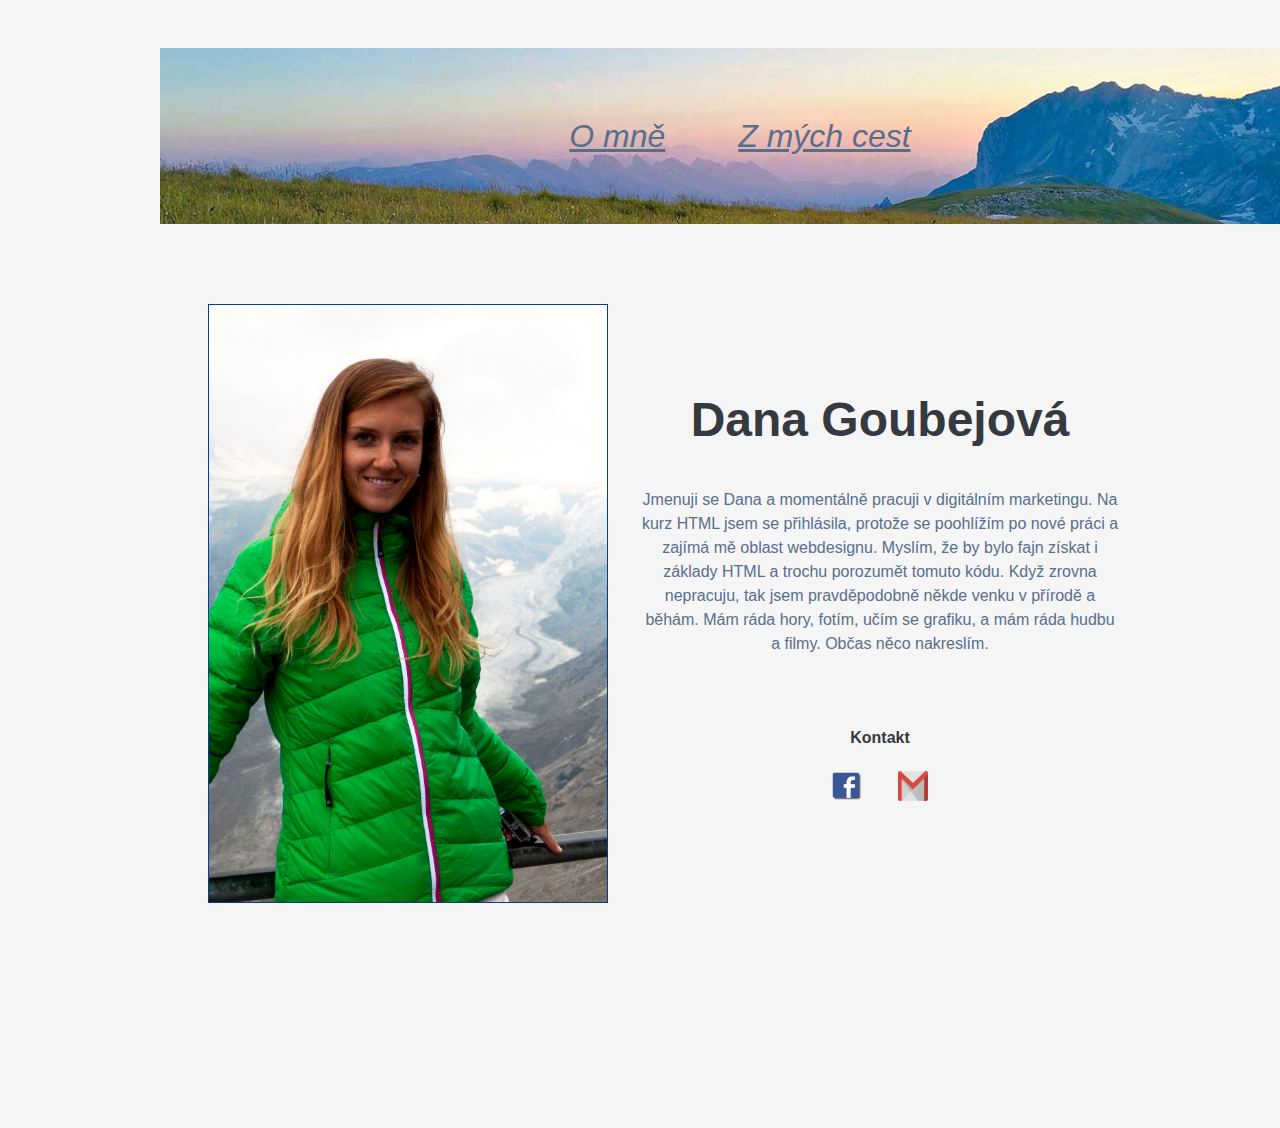
<file: index.html>
<!DOCTYPE html>
<html lang="cs">

<head>
    <meta charset="UTF-8">
    <meta http-equiv="X-UA-Compatible" content="IE=edge">
    <meta name="viewport" content="width=device-width, initial-scale=1.0">
    <title>Dana Goubejova</title>

    <link rel="stylesheet" href="style.css">

</head>

<body>

    <header>

        <nav>
            <ul>
                <li>
                    <a href="index.html">O mně</a>
                </li>
                <li>
                    <a href="travel.html">Z mých cest</a>
                </li>
            </ul>
        </nav>
    </header>

    <section class="omne">

        <img class="foto" alt="Photo of Dana Goubejova" src="obrazky/foto.jpg">

        <h1>Dana Goubejová</h1>

        <p>Jmenuji se Dana a momentálně pracuji v digitálním marketingu. Na kurz HTML jsem se přihlásila, protože se poohlížím
            po nové práci a zajímá mě oblast webdesignu. Myslím, že by bylo fajn získat i základy HTML a trochu porozumět tomuto kódu.
            Když zrovna nepracuju, tak jsem pravděpodobně někde venku v přírodě a běhám. Mám ráda hory, fotím, učím se grafiku, a mám ráda hudbu a filmy.
            Občas něco nakreslím.
        </p>

        <h4>Kontakt</h4>


        <div class="icons">

            <a href="https://www.facebook.com/dana.goubejova/"><img class="fb" alt="Facebook profil" src="obrazky/fb.png"></a>

            <a href="mailto:dana.goubejova@gmail.com"><img class="email" alt="Emailova adresa" src="obrazky/gmail.png"></a>

        </div>

    </section>





</body>

</html>
</file>
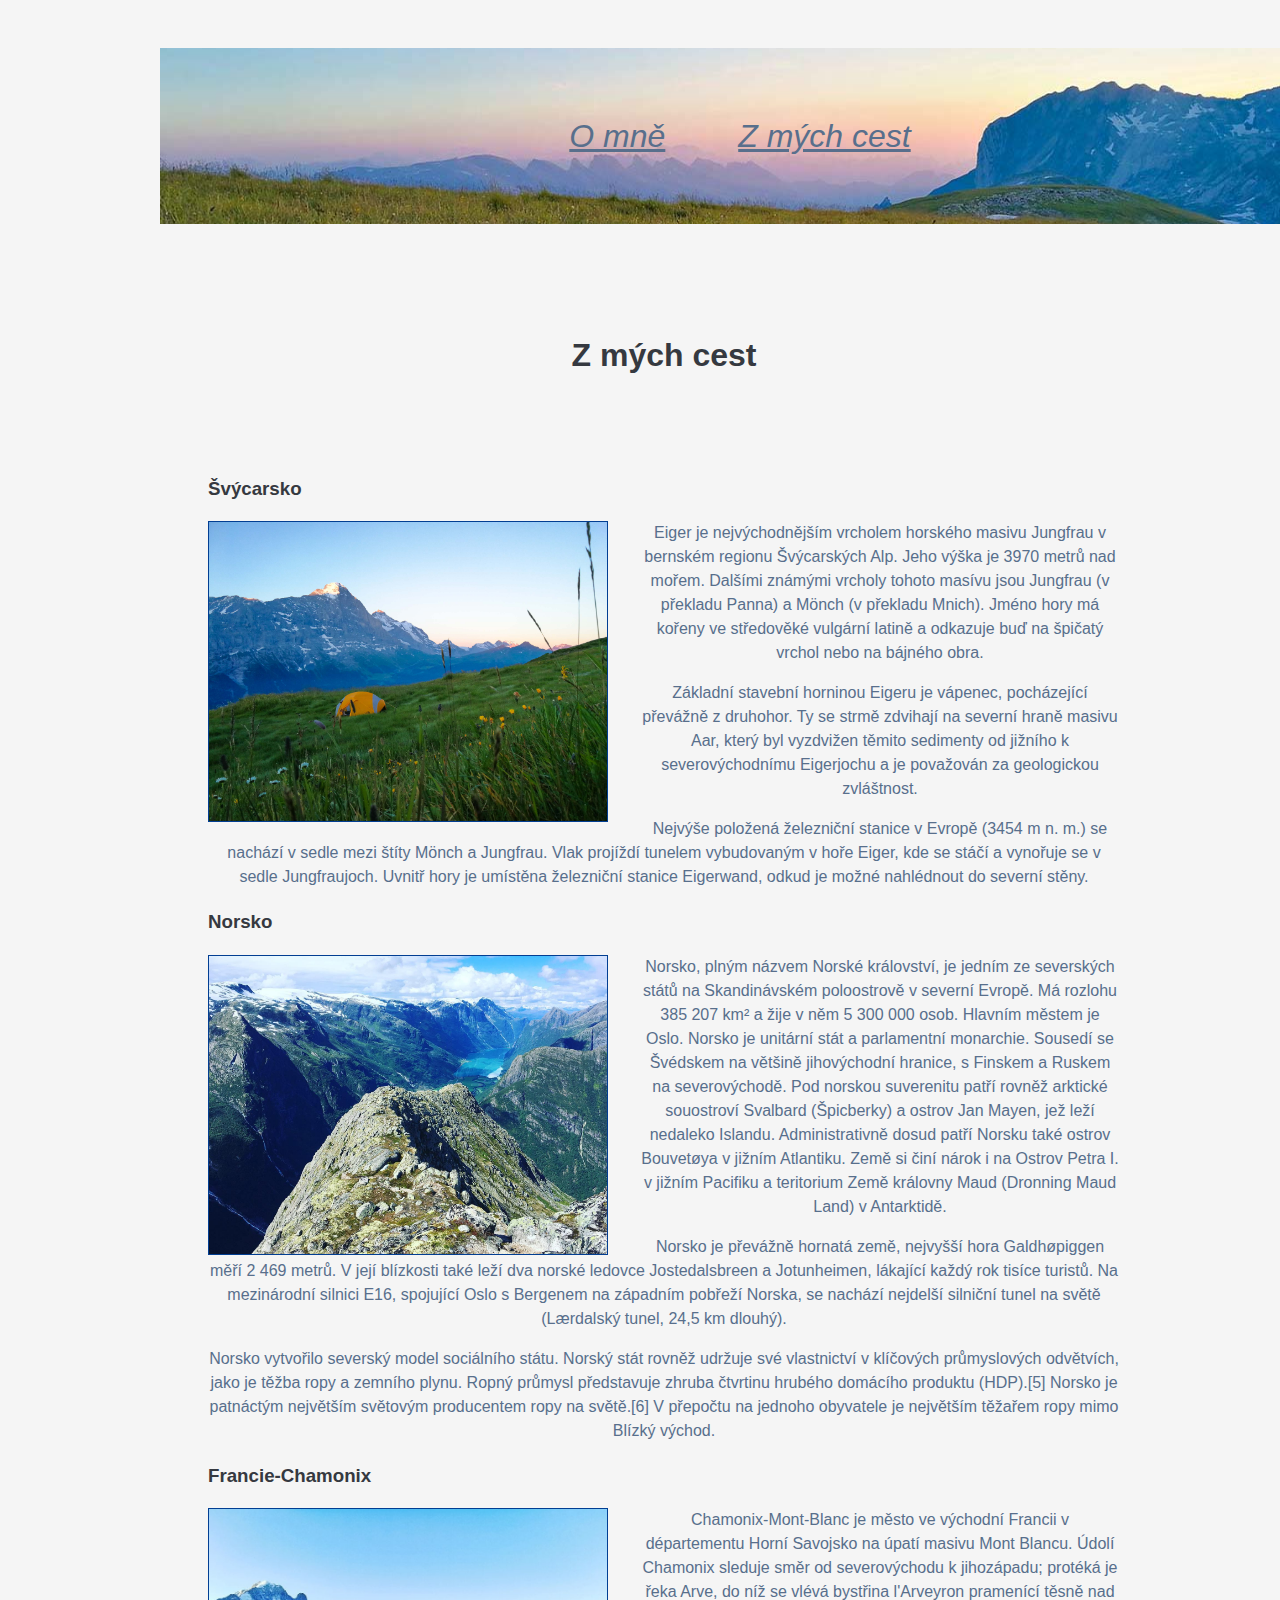
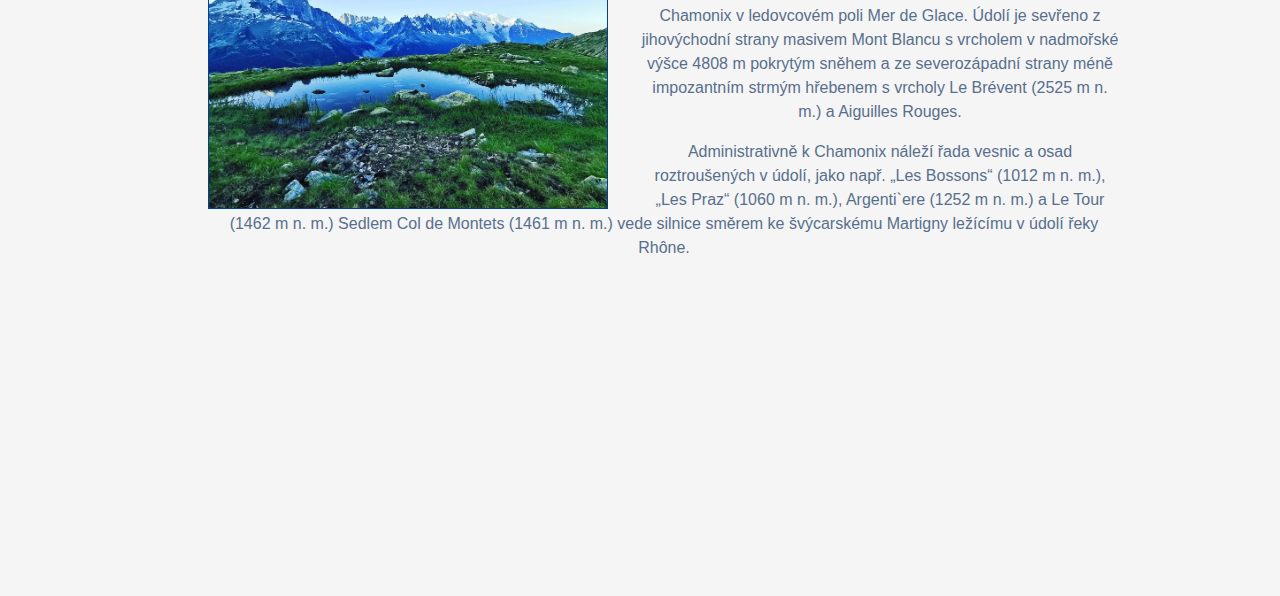
<file: travel.html>
<!DOCTYPE html>
<html lang="cs">

<head>
    <meta charset="UTF-8">
    <meta http-equiv="X-UA-Compatible" content="IE=edge">
    <meta name="viewport" content="width=device-width, initial-scale=1.0">
    <title>Dana Goubejová</title>

    <link rel="stylesheet" href="style.css">

</head>

<body>
    <header>

        <nav>
            <ul>
                <li>
                    <a href="index.html">O mně</a>
                </li>
                <li>
                    <a href="travel.html">Z mých cest</a>
                </li>
            </ul>
        </nav>
    </header>

    <section class="travel">



        <h2>Z mých cest</h2>
        <h3>Švýcarsko</h3>

        <img class="svycarsko" alt="Photo of Eigert Mountain" src="obrazky/eiger.jpg">


        <section>
            <p>
                Eiger je nejvýchodnějším vrcholem horského masivu Jungfrau v bernském regionu Švýcarských Alp. Jeho výška je 3970 metrů nad mořem.
                Dalšími známými vrcholy tohoto masívu jsou Jungfrau (v překladu Panna) a Mönch (v překladu Mnich). Jméno hory má kořeny
                ve středověké vulgární latině a odkazuje buď na špičatý vrchol nebo na bájného obra.
            </p>
            <p>
                Základní stavební horninou Eigeru je vápenec, pocházející převážně z druhohor. Ty se strmě zdvihají na severní hraně
                masivu Aar, který byl vyzdvižen těmito sedimenty od jižního k severovýchodnímu Eigerjochu a je považován za geologickou
                zvláštnost.
            </p>
            <p>
                Nejvýše položená železniční stanice v Evropě (3454 m n. m.) se nachází v sedle mezi štíty Mönch a Jungfrau.
                Vlak projíždí tunelem vybudovaným v hoře Eiger, kde se stáčí a vynořuje se v sedle Jungfraujoch.
                Uvnitř hory je umístěna železniční stanice Eigerwand, odkud je možné nahlédnout do severní stěny.
            </p>
        </section>

        <h3>Norsko</h3>

        <img class="norsko" alt="Photo of Kattanakken ridge" src="obrazky/norsko.jpg">


        <section>
            <p>
                Norsko, plným názvem Norské království, je jedním ze severských států na Skandinávském poloostrově v severní Evropě.
                Má rozlohu 385 207 km² a žije v něm 5 300 000 osob. Hlavním městem je Oslo. Norsko je unitární stát a parlamentní
                monarchie. Sousedí se Švédskem na většině jihovýchodní hranice, s Finskem a Ruskem na severovýchodě. Pod norskou
                suverenitu patří rovněž arktické souostroví Svalbard (Špicberky) a ostrov Jan Mayen, jež leží nedaleko Islandu.
                Administrativně dosud patří Norsku také ostrov Bouvetøya v jižním Atlantiku. Země si činí nárok i na Ostrov
                Petra I. v jižním Pacifiku a teritorium Země královny Maud (Dronning Maud Land) v Antarktidě.
            </p>
            <p>
                Norsko je převážně hornatá země, nejvyšší hora Galdhøpiggen měří 2 469 metrů. V její blízkosti také leží dva norské
                ledovce Jostedalsbreen a Jotunheimen, lákající každý rok tisíce turistů. Na mezinárodní silnici E16, spojující
                Oslo s Bergenem na západním pobřeží Norska, se nachází nejdelší silniční tunel na světě (Lærdalský tunel,
                24,5 km dlouhý).
            </p>
            <p>
                Norsko vytvořilo severský model sociálního státu. Norský stát rovněž udržuje své vlastnictví v klíčových průmyslových
                odvětvích, jako je těžba ropy a zemního plynu. Ropný průmysl představuje zhruba čtvrtinu hrubého domácího
                produktu (HDP).[5] Norsko je patnáctým největším světovým producentem ropy na světě.[6] V přepočtu na jednoho
                obyvatele je největším těžařem ropy mimo Blízký východ.
            </p>
        </section>

        <h3>Francie-Chamonix</h3>

        <img class="francie" alt="Photo of Mont Blanc massif" src="obrazky/chamonix.jpg">


        <section>
            <p>
                Chamonix-Mont-Blanc je město ve východní Francii v départementu Horní Savojsko na úpatí masivu Mont Blancu.
                Údolí Chamonix sleduje směr od severovýchodu k jihozápadu; protéká je řeka Arve, do níž se vlévá bystřina l'Arveyron
                pramenící těsně nad Chamonix v ledovcovém poli Mer de Glace. Údolí je sevřeno z jihovýchodní strany masivem
                Mont Blancu s vrcholem v nadmořské výšce 4808 m pokrytým sněhem a ze severozápadní strany méně impozantním
                strmým hřebenem s vrcholy Le Brévent (2525 m n. m.) a Aiguilles Rouges.
            </p>
            <p>
                Administrativně k Chamonix náleží řada vesnic a osad roztroušených v údolí, jako např. „Les Bossons“ (1012 m n. m.),
                „Les Praz“ (1060 m n. m.), Argenti`ere (1252 m n. m.) a Le Tour (1462 m n. m.) Sedlem Col de Montets (1461 m n. m.)
                vede silnice směrem ke švýcarskému Martigny ležícímu v údolí řeky Rhône.
            </p>

        </section>

    </section>

</body>
</file>
<file: style.css>
html {
  box-sizing: border-box;
}

*,
*::before,
*::after {
  box-sizing: inherit;
}


nav li {
  display: inline;
  margin: 1rem;
}

nav li:active {
  background-color: purple;
}

header {
  margin-top: 3rem;
  padding: 2rem;
  font-size: 2rem;
  background-image: url(obrazky/sunset.jpg);
  background-position: center;
  background-size: cover;
  }

h1 {
  color: #353940;
  text-align: center;
  font-size: 3rem;
  padding-top: 3rem;
}

h2 {
  color: #353940;
  text-align: center;
  margin-bottom: 6rem;
  font-size: 2rem;
    
}

h3 {
  color: #353940;
  text-align: left;

}


h4 {
  color: #353940;
  text-align: center;
  padding-top: 3rem;

}

body {
  background-color: #F5F5F5;
  font-family: "Helvetica";	
  font-size: 1rem; 
  text-align: center;
  color: #586F8C;
  line-height: 1.5;
  padding-left: 10rem;
  margin: auto;
    
}

.omne, .travel {
  
  padding-right: 10rem;
  padding-bottom: 20rem;
  padding-top: 5rem;
  padding-left: 3rem;
  font-size: 1rem;

}

.kontakt {
  padding-bottom: 1rem;
  color: lightgrey;
}

.foto, .svycarsko, .norsko, .francie {
  width: 400px;
  float: left;
  margin-right: 2rem;
  border: 1px solid #023E92;
}


a {
  color: #586F8C;
  font-style: italic; 
  padding: 1rem;
}

header a {
  color: #586F8C;
}

header a:hover {
  color: darkblue;
}

.fb, .email {
  width: 30px;
  height: 30px;
}
</file>
